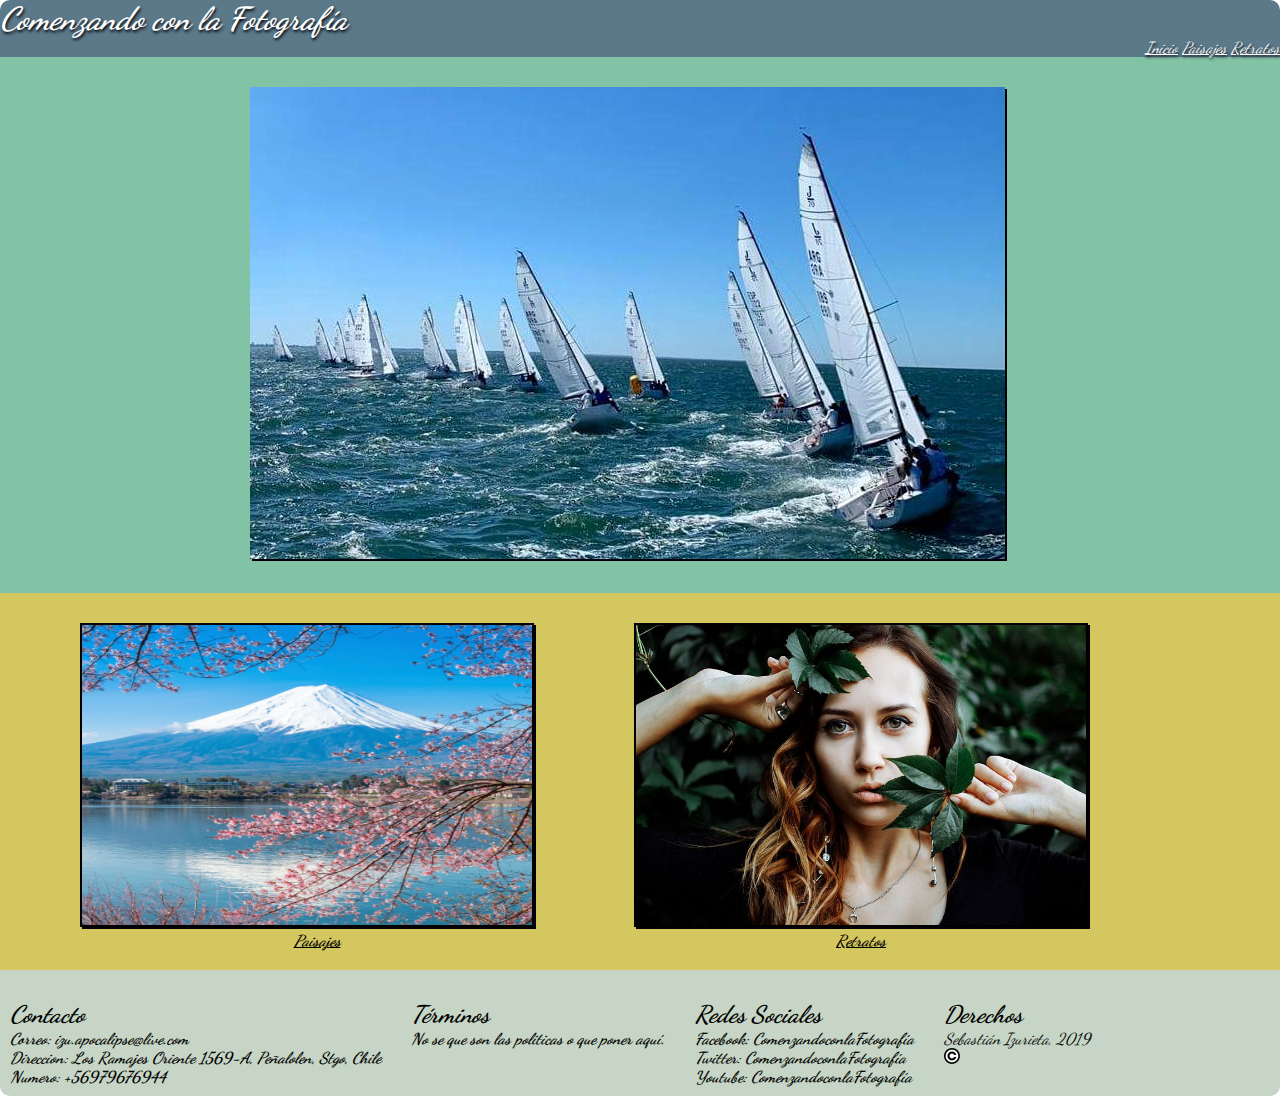
<file: index.html>
<!DOCTYPE html>
<html>
  <head>
    <meta charset="utf-8">
    <meta name="viewport" content="width=device-width,user-scalable=no">
    <title>Comenzando con la Fotografía</title>
    <link rel="stylesheet" href="css/estilos.css">
    <link href="https://fonts.googleapis.com/css?family=Dancing+Script&display=swap" rel="stylesheet">
  </head>
  <body>
    <div id="contenido">
      <header>
        <h1>Comenzando con la Fotografía</h1>
        <nav>
          <a href="index.html">Inicio</a>
          <a href="paisajes.html">Paisajes</a>
          <a href="retratos.html">Retratos</a>
        </nav>
      </header>
      <section>
          <article id="Central">
            <img src="img/barcos1.jpg" alt="barcos1">
          </article>
          <article id="Secondary">
            <div id="Sec1">
              <a>
                <img src="img/paisajes.jpg" alt="ImgIzq" id="Izq">
              </a>
              <p><strong>Paisajes</strong></p>
            </div>
            <div id="Sec2">
              <a>
                <img src="img/retratos.jpg" alt="ImgDer" id="Der">
              </a>
              <p><strong>Retratos</strong></p>
            </div>
          </article>
      </section>
      <footer>
        <div id="footer">
          <div id="Contacto">
            <h2>Contacto</h2>
            <p><strong>Correo: izu.apocalipse@live.com</strong></p>
            <p><strong>Direccion: Los Ramajes Oriente 1569-A, Peñalolen, Stgo, Chile</strong></p>
            <p><strong>Numero: +56979676944</strong></p>
          </div>
          <div id="Terminos">
            <h2>Términos</h2>
            <p><strong>No se que son las politicas o que poner aquí.</strong></p>
          </div>
          <div id="Social">
            <h2>Redes Sociales</h2>
            <p><strong>Facebook: ComenzandoconlaFotografía</strong></p>
            <p><strong>Twitter: ComenzandoconlaFotografía</strong></p>
            <p><strong>Youtube: ComenzandoconlaFotografía</strong></p>
          </div>
          <div id="Derechos">
            <h2>Derechos</h2>
            <p>Sebastián Izurieta, 2019</p>
            <img src="img/Copyright.png" alt="Copyright">
          </div>
        </div>
      </footer>
    </div>
  </body>
</html>
</file>
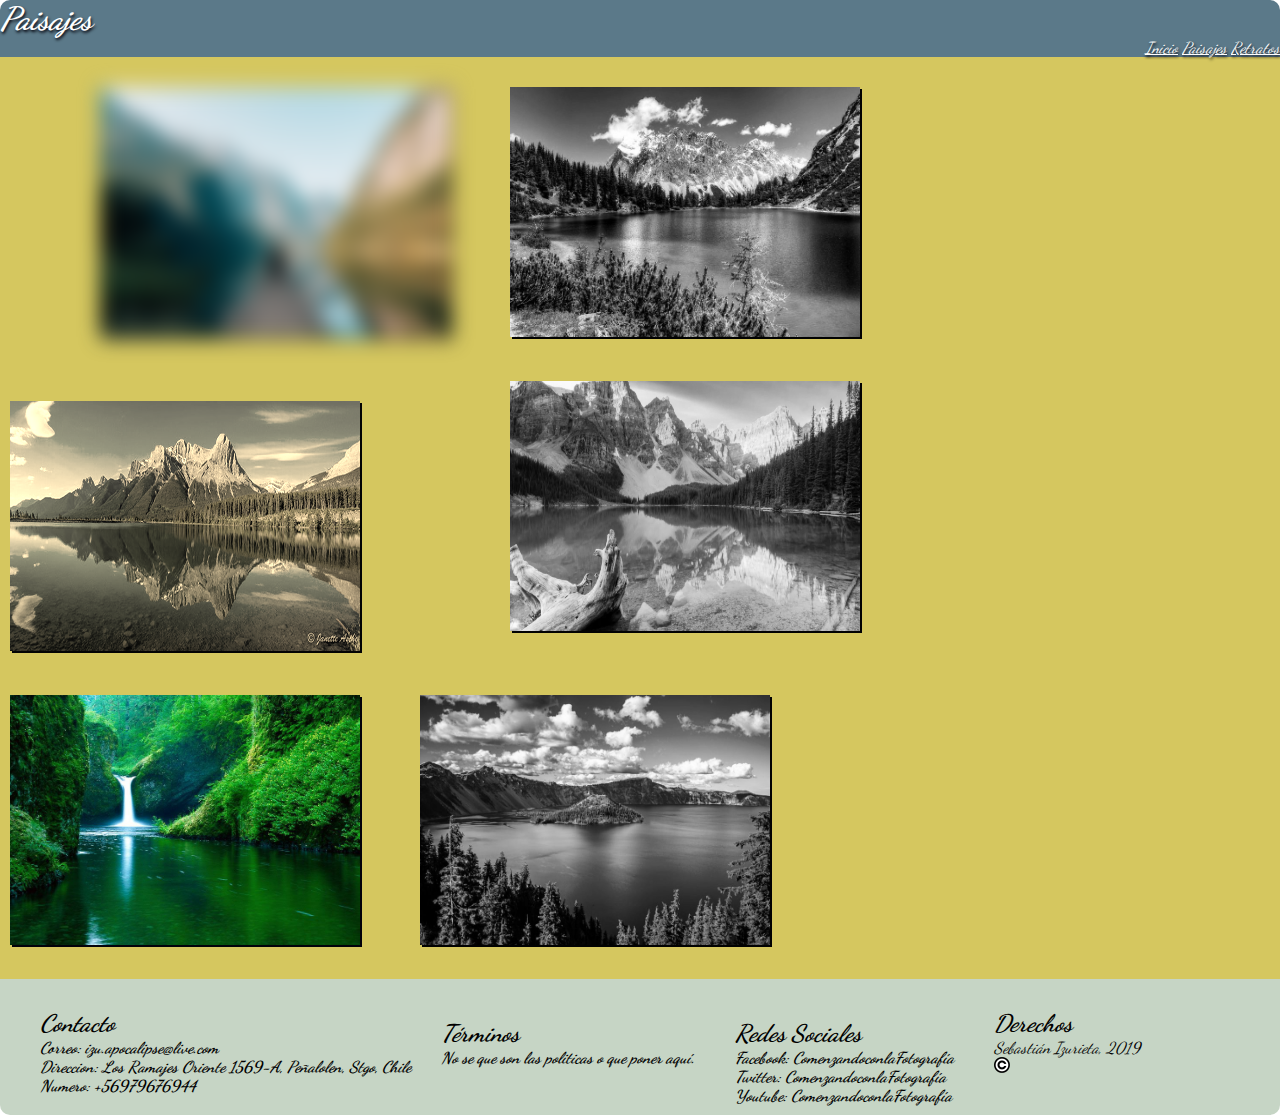
<file: paisajes.html>
<!DOCTYPE html>
<html>
  <head>
    <meta charset="utf-8">
    <meta name="viewport" content="width=device-width,user-scalable=no">
    <title>Fotografía - Paisajes</title>
    <link rel="stylesheet" href="css/estilos2.css">
    <link href="https://fonts.googleapis.com/css?family=Dancing+Script&display=swap" rel="stylesheet">
  </head>
  <body>
    <div id="contenido">
      <header>
        <h1>Paisajes</h1>
        <nav>
          <a href="index.html">Inicio</a>
          <a href="paisajes.html">Paisajes</a>
          <a href="retratos.html">Retratos</a>
        </nav>
      </header>
      <section>
        <article id="gallery">
          <div id="imagen1">
            <img src="img/paisajes1.jpg" alt="imagen1">
          </div>
          <div id="imagen2">
            <img src="img/paisajes2.jpg" alt="imagen2" class="even">
          </div>
          <div id="imagen3">
            <img src="img/paisajes3.jpg" alt="imagen3">
          </div>
          <div id="imagen4">
            <img src="img/paisajes4.jpg" alt="imagen4" class="even">
          </div>
          <div id="imagen5">
            <img src="img/paisajes5.jpg" alt="imagen5">
          </div>
          <div id="imagen6">
            <img src="img/paisajes6.jpg" alt="imagen6" class="even">
          </div>
        </article>
      </section>
      <footer>
        <div id="footer">
          <div id="Contacto">
            <h2>Contacto</h2>
            <p><strong>Correo: izu.apocalipse@live.com</strong></p>
            <p><strong>Direccion: Los Ramajes Oriente 1569-A, Peñalolen, Stgo, Chile</strong></p>
            <p><strong>Numero: +56979676944</strong></p>
          </div>
          <div id="Terminos">
            <h2>Términos</h2>
            <p><strong>No se que son las politicas o que poner aquí.</strong></p>
          </div>
          <div id="Social">
            <h2>Redes Sociales</h2>
            <p><strong>Facebook: ComenzandoconlaFotografía</strong></p>
            <p><strong>Twitter: ComenzandoconlaFotografía</strong></p>
            <p><strong>Youtube: ComenzandoconlaFotografía</strong></p>
          </div>
          <div id="Derechos">
            <h2>Derechos</h2>
            <p>Sebastián Izurieta, 2019</p>
            <img src="img/Copyright.png" alt="Copyright">
          </div>
    </div>
  </body>
</html>
</file>
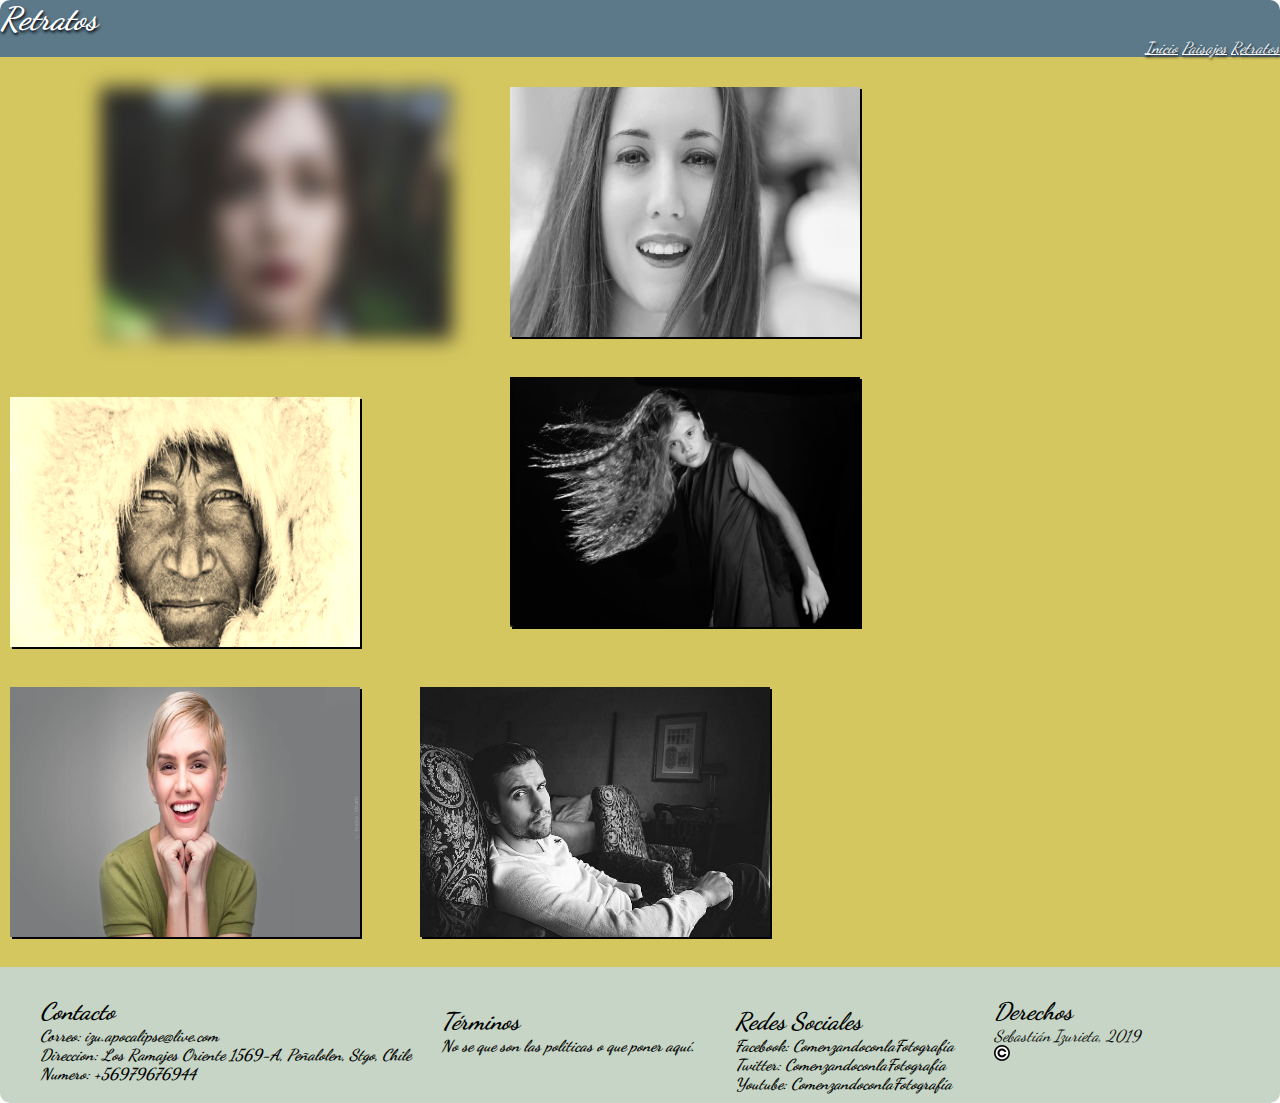
<file: retratos.html>
<html>
  <head>
    <meta charset="utf-8">
    <meta name="viewport" content="width=device-width,user-scalable=no">
    <title>Fotografía - Retratos</title>
    <link rel="stylesheet" href="css/estilos2.css">
    <link href="https://fonts.googleapis.com/css?family=Dancing+Script&display=swap" rel="stylesheet">
  </head>
  <body>
    <div id="contenido">
      <header>
        <h1>Retratos</h1>
        <nav>
          <a href="index.html">Inicio</a>
          <a href="paisajes.html">Paisajes</a>
          <a href="retratos.html">Retratos</a>
        </nav>
      </header>
      <section>
        <article id="gallery">
          <div id="imagen1">
            <img src="img/retrato1.jpg" alt="imagen1">
          </div>
          <div id="imagen2">
            <img src="img/retrato2.jpg" alt="imagen2" class="even">
          </div>
          <div id="imagen3">
            <img src="img/retrato3.jpg" alt="imagen3">
          </div>
          <div id="imagen4">
            <img src="img/retrato4.jpg" alt="imagen4" class="even">
          </div>
          <div id="imagen5">
            <img src="img/retrato5.jpg" alt="imagen5">
          </div>
          <div id="imagen6">
            <img src="img/retrato6.jpg" alt="imagen6" class="even">
          </div>
        </article>
      </section>
      <footer>
        <div id="footer">
          <div id="Contacto">
            <h2>Contacto</h2>
            <p><strong>Correo: izu.apocalipse@live.com</strong></p>
            <p><strong>Direccion: Los Ramajes Oriente 1569-A, Peñalolen, Stgo, Chile</strong></p>
            <p><strong>Numero: +56979676944</strong></p>
          </div>
          <div id="Terminos">
            <h2>Términos</h2>
            <p><strong>No se que son las politicas o que poner aquí.</strong></p>
          </div>
          <div id="Social">
            <h2>Redes Sociales</h2>
            <p><strong>Facebook: ComenzandoconlaFotografía</strong></p>
            <p><strong>Twitter: ComenzandoconlaFotografía</strong></p>
            <p><strong>Youtube: ComenzandoconlaFotografía</strong></p>
          </div>
          <div id="Derechos">
            <h2>Derechos</h2>
            <p>Sebastián Izurieta, 2019</p>
            <img src="img/Copyright.png" alt="Copyright">
          </div>
    </div>
  </body>
</html>
</file>
<file: css/estilos.css>
*{
  font-family: Dancing Script;
  font-style: italic;
  margin: 0;
  padding: 0;
}

header nav a{
  color: white;
}

header h1{
  color: white;
}

#Central{
  background-color: #82c3a6;
}

#Secondary{
  background-color:  #d5c75f;
  border: 1px;
  display: flex;
  flex-direction: row;
  flex-wrap: wrap;
}

#Izq:hover{
  transform: rotate(10deg);
  transition-duration: 1s;
}

#Der:hover{
  transform: translate(20px, -5px);
  transition-duration: 1s;
}

footer{
  border-bottom-left-radius: 10px;
  border-bottom-right-radius: 10px;
  width: 100%;
  background-color: #C6d5c5;
}

#Contacto{
  order: 1;
  margin-right: 30px;
  margin-left: 10px;
  margin-top: 30px;
  margin-bottom: 10px;
}

#Terminos{
  order: 2;
  margin-right: 30px;
  margin-top: 30px;
  margin-bottom: 10px;
}

#Social{
  order: 3;
  margin-right: 30px;
  margin-top: 30px;
  margin-bottom: 10px;
}

#Derechos{
  order: 4;
  margin-top: 30px;
  margin-bottom: 10px;
}

@media (min-width:900px) {
  header{
    background-color: #5b7989;
    text-align: left;
    border-top-left-radius: 10px;
    border-top-right-radius: 10px;
    text-shadow: 1px 2px 3px #02010a;
    width: 100%;
    animation: animacion 3s;
  }

  header nav{
    text-align: right;
  }

  #Central img{
    margin-top: 30px;
    margin-bottom: 30px;
    position: relative;
    left: 250px;
    box-shadow: 2px 2px #02010a;
  }

  #Sec1{
    text-align: center;
    text-decoration: underline;
    text-decoration-style: solid;
    margin-top: 10px;
    margin-bottom: 20px;
  }

  #Sec2{
    text-align: center;
    text-decoration: underline;
    text-decoration-style: solid;
    margin-top: 10px;
    margin-bottom: 20px;
  }

  #Secondary img{
    width: 450px;
    height: 300px;
    margin-top: 20px;
  }

  #Izq{
    order: 1;
    margin-right: 100px;
    margin-left: 80px;
    width: 50%;
    border: 2px solid black;
    box-shadow: 2px 2px #02010a;
  }

  #Der{
    order: 2;
    width: 50%;
    border: 2px solid black;
    box-shadow: 2px 2px #02010a;
  }

  #footer{
    display: flex;
    flex-direction: row;
    flex-wrap: wrap;
  }
}

@media (max-width:900px) {
  header{
    background-color: #5b7989;
    text-align: center;
    border-top-left-radius: 10px;
    border-top-right-radius: 10px;
    text-shadow: 1px 2px 3px #02010a;
    width: 100%;
    animation: animacion 3s;
  }

  header nav{
    text-align: center;
  }

  #Central img{
    margin-top: 30px;
    margin-bottom: 30px;
    position: relative;
    left: 70px;
    box-shadow: 2px 2px #02010a;
    width: 350px;
    height: 200px;
  }

  #Sec1{
    text-align: center;
    text-decoration: underline;
    text-decoration-style: solid;
    margin-top: 10px;
    margin-bottom: 20px;
  }

  #Sec2{
    text-align: center;
    text-decoration: underline;
    text-decoration-style: solid;
    margin-top: 10px;
    margin-bottom: 20px;
  }

  #Secondary img{
    width: 400px;
    height: 300px;
    margin-top: 20px;
  }

  #Izq{
    order: 1;
    margin-right: 100px;
    margin-left: 50px;
    width: 50%;
    border: 2px solid black;
    box-shadow: 2px 2px #02010a;
  }

  #Der{
    order: 2;
    margin-left: 40px;
    width: 50%;
    border: 2px solid black;
    box-shadow: 2px 2px #02010a;
  }

  #footer{
    display: flex;
    flex-direction: column;
    flex-wrap: wrap;
  }
}

@-webkit-keyframes animacion{
  0%{
    margin-top: 150%;
  }

  60%{
    margin-top: -5%;
  }

  100%{
    margin-top: 0%;
  }
}
</file>
<file: css/estilos2.css>
*{
  font-family: Dancing Script;
  font-style: italic;
  margin: 0;
  padding: 0;
}

header nav a{
  color: white;
}

header h1{
  color: white;
}

#gallery{
  background-color: #d5c75f;
  display: flex;
  flex-direction: row;
  flex-wrap: wrap;
}

#gallery img{
  width: 350px;
  height: 250px;
  box-shadow: 2px 2px #02010a;
}

.even{
  -webkit-filter: grayscale(100%);
  filter: grayscale(100%);
}

footer{
  border-bottom-left-radius: 10px;
  border-bottom-right-radius: 10px;
  width: 100%;
  background-color: #C6d5c5;
}

@media (min-width:900px) {
  header{
    background-color: #5b7989;
    text-align: left;
    border-top-left-radius: 10px;
    border-top-right-radius: 10px;
    text-shadow: 1px 2px 3px #02010a;
    width: 100%;
    animation: animacion 3s;
  }

  header nav{
    text-align: right;
  }

  #imagen1{
    margin-left: 100px;
    margin-right: 50px;
    margin-top: 30px;
    margin-bottom: 30px;
    -webkit-filter: blur(10px);
    filter: blur(10px);
  }

  #imagen2{
    margin-left: 10px;
    margin-right: 50px;
    margin-top: 30px;
    margin-bottom: 30px;
  }

  #imagen3{
    margin-left: 10px;
    margin-right: 50px;
    margin-top: 30px;
    margin-bottom: 30px;
    -webkit-filter: sepia(90%);
    filter: sepia(90%);
  }

  #imagen4{
    margin-left: 100px;
    margin-right: 50px;
    margin-top: 10px;
    margin-bottom: 30px;
  }

  #imagen5{
    margin-left: 10px;
    margin-right: 50px;
    margin-top: 10px;
    margin-bottom: 30px;
  }

  #imagen6{
    margin-left: 10px;
    margin-right: 50px;
    margin-top: 10px;
    margin-bottom: 30px;
  }

  #footer{
    display: flex;
    flex-direction: row;
    flex-wrap: wrap;
  }

  #Contacto{
    order: 1;
    margin-right: 30px;
    margin-left: 40px;
    margin-top: 30px;
    margin-bottom: 10px;
  }

  #Terminos{
    order: 2;
    margin-right: 40px;
    margin-top: 40px;
    margin-bottom: 10px;
  }

  #Social{
    order: 3;
    margin-right: 40px;
    margin-top: 40px;
    margin-bottom: 10px;
  }

  #Derechos{
    order: 4;
    margin-top: 30px;
    margin-bottom: 10px;
  }
}

@media (max-width:900px) {
  header{
    background-color: #5b7989;
    text-align: center;
    border-top-left-radius: 10px;
    border-top-right-radius: 10px;
    text-shadow: 1px 2px 3px #02010a;
    width: 100%;
    animation: animacion 3s;
  }

  header nav{
    text-align: center;
  }

  #imagen1{
    margin-left: 70px;
    margin-right: 50px;
    margin-top: 30px;
    margin-bottom: 30px;
    -webkit-filter: blur(10px);
    filter: blur(10px);
  }

  #imagen2{
    margin-left: 70px;
    margin-right: 50px;
    margin-top: 30px;
    margin-bottom: 30px;
  }

  #imagen3{
    margin-left: 70px;
    margin-right: 50px;
    margin-top: 30px;
    margin-bottom: 30px;
    -webkit-filter: sepia(90%);
    filter: sepia(90%);
  }

  #imagen4{
    margin-left: 70px;
    margin-right: 50px;
    margin-top: 10px;
    margin-bottom: 30px;
  }

  #imagen5{
    margin-left: 70px;
    margin-right: 50px;
    margin-top: 10px;
    margin-bottom: 30px;
  }

  #imagen6{
    margin-left: 70px;
    margin-right: 50px;
    margin-top: 10px;
    margin-bottom: 30px;
  }

  #footer{
    display: flex;
    flex-direction: column;
    flex-wrap: wrap;
  }

  #Contacto{
    order: 1;
    margin-left: 20px;
    margin-top: 30px;
    margin-bottom: 10px;
  }

  #Terminos{
    order: 2;
    margin-left: 20px;
    margin-top: 40px;
    margin-bottom: 10px;
  }

  #Social{
    order: 3;
    margin-left: 20px;
    margin-top: 40px;
    margin-bottom: 10px;
  }

  #Derechos{
    order: 4;
    margin-left: 20px;
    margin-top: 30px;
    margin-bottom: 10px;
  }
}

@-webkit-keyframes animacion{
  0%{
    margin-top: 150%;
  }

  60%{
    margin-top: -5%;
  }

  100%{
    margin-top: 0%;
  }
}
</file>
